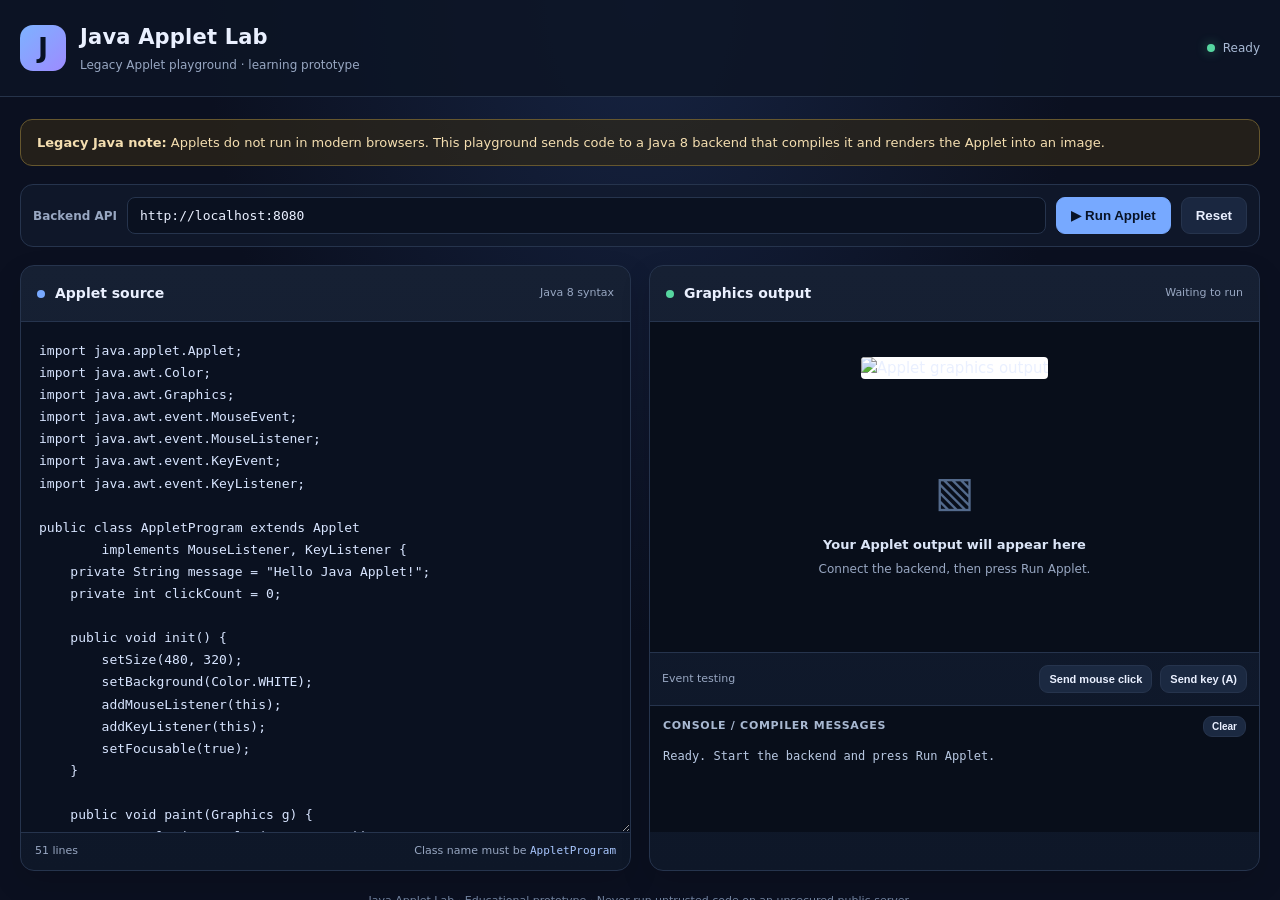
<file: index.html>
<!DOCTYPE html>
<html lang="en">
<head>
  <meta charset="UTF-8">
  <meta name="viewport" content="width=device-width, initial-scale=1.0">
  <meta http-equiv="refresh" content="0; url=frontend/">
  <title>Java Applet Lab</title>
</head>
<body>
  <p>Opening Java Applet Lab...</p>
  <p>
    If the page does not open automatically,
    <a href="frontend/">click here</a>.
  </p>
</body>
</html>
</file>
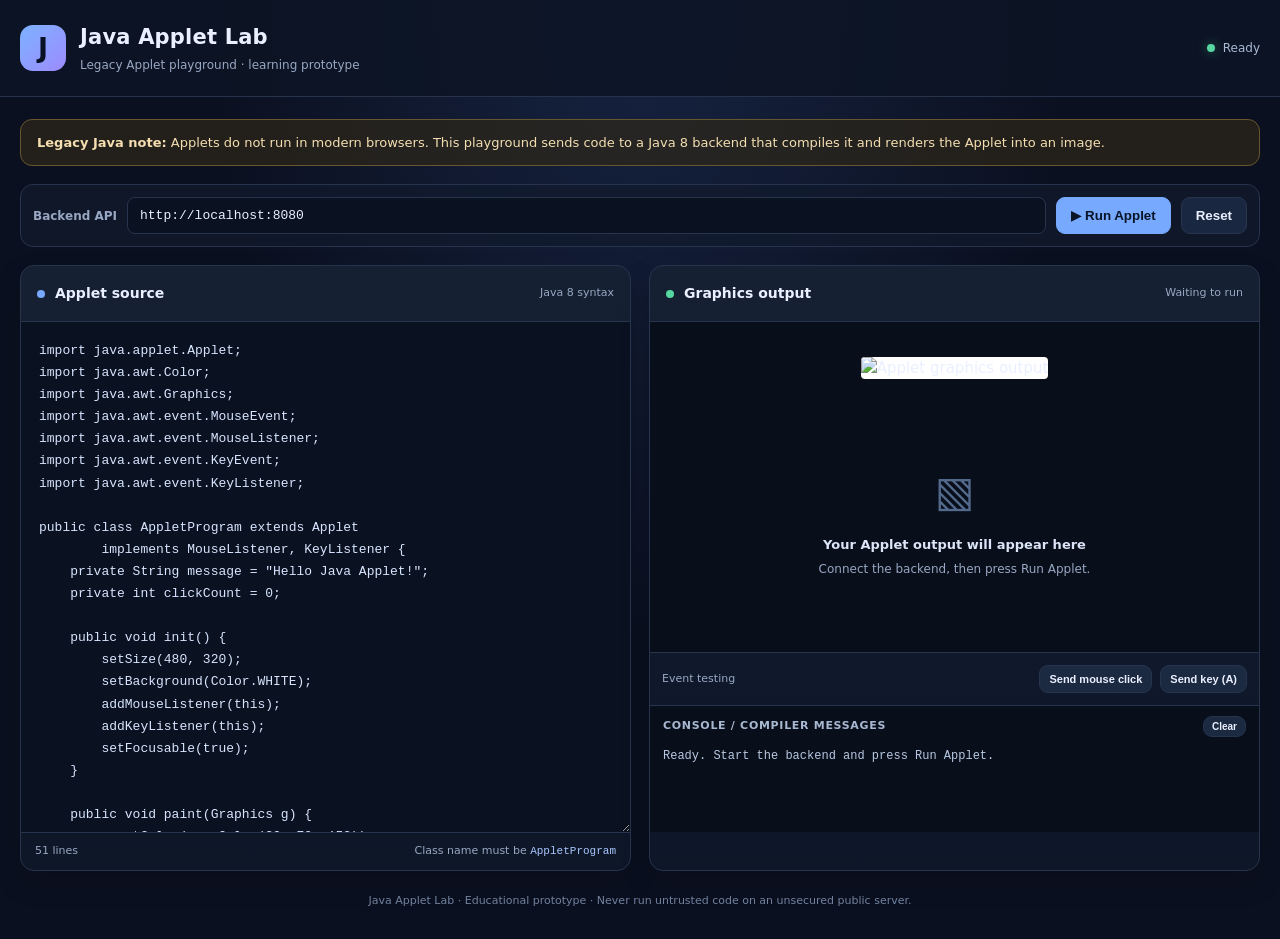
<file: frontend/index.html>
<!doctype html>
<html lang="en">
<head>
  <meta charset="utf-8">
  <meta name="viewport" content="width=device-width, initial-scale=1">
  <title>Java Applet Lab</title>
  <link rel="stylesheet" href="style.css">
</head>
<body>
  <header class="topbar">
    <div class="brand-mark">J</div>
    <div>
      <h1>Java Applet Lab</h1>
      <p>Legacy Applet playground · learning prototype</p>
    </div>
    <span class="status"><i></i> Ready</span>
  </header>

  <main class="page">
    <section class="notice">
      <strong>Legacy Java note:</strong> Applets do not run in modern browsers. This playground sends code to a Java 8 backend that compiles it and renders the Applet into an image.
    </section>

    <section class="toolbar">
      <label for="apiBase">Backend API</label>
      <input id="apiBase" type="url" value="http://localhost:8080" spellcheck="false">
      <button id="runBtn" class="primary">▶ Run Applet</button>
      <button id="resetBtn" class="secondary">Reset</button>
    </section>

    <div class="workspace">
      <section class="panel editor-panel">
        <div class="panel-heading">
          <div><span class="dot blue"></span><h2>Applet source</h2></div>
          <span class="hint">Java 8 syntax</span>
        </div>
        <textarea id="code" autocapitalize="off" autocomplete="off" autocorrect="off" spellcheck="false" aria-label="Java Applet source"></textarea>
        <div class="editor-footer">
          <span id="lineCount">1 line</span>
          <span>Class name must be <code>AppletProgram</code></span>
        </div>
      </section>

      <section class="panel output-panel">
        <div class="panel-heading">
          <div><span class="dot green"></span><h2>Graphics output</h2></div>
          <span class="hint" id="outputStatus">Waiting to run</span>
        </div>
        <div class="canvas-wrap">
          <img id="outputImage" alt="Applet graphics output" hidden>
          <div id="emptyState">
            <div class="empty-icon">▧</div>
            <strong>Your Applet output will appear here</strong>
            <p>Connect the backend, then press Run Applet.</p>
          </div>
        </div>
        <div class="event-tools">
          <span>Event testing</span>
          <button class="event-btn" data-event="mouseClicked">Send mouse click</button>
          <button class="event-btn" data-event="keyPressed">Send key (A)</button>
        </div>
        <div class="console">
          <div class="console-title">Console / compiler messages <button id="clearConsole" type="button">Clear</button></div>
          <pre id="consoleOutput">Ready. Start the backend and press Run Applet.</pre>
        </div>
      </section>
    </div>
    <footer>Java Applet Lab · Educational prototype · Never run untrusted code on an unsecured public server.</footer>
  </main>
  <script src="script.js"></script>
</body>
</html>
</file>
<file: frontend/style.css>
:root{color-scheme:dark;--bg:#0b1020;--panel:#111a2d;--panel2:#0d1527;--line:#26344d;--text:#eaf0ff;--muted:#98a7c2;--blue:#78a9ff;--green:#56d6a0;--red:#ff7b86}
*{box-sizing:border-box}
body{margin:0;background:radial-gradient(ellipse at top,#162341 0,#0b1020 48%);color:var(--text);font:15px/1.5 system-ui,-apple-system,BlinkMacSystemFont,"Segoe UI",sans-serif}
.topbar{display:flex;align-items:center;gap:14px;padding:22px max(20px,calc((100% - 1440px)/2));border-bottom:1px solid #26334a;background:#0c1425d9}
.brand-mark{width:46px;height:46px;display:grid;place-items:center;border-radius:13px;background:linear-gradient(135deg,#7db2ff,#9d8bff);font-size:27px;font-weight:900;color:#081224}
h1,h2,p{margin:0}.topbar h1{font-size:21px;letter-spacing:.2px}.topbar p{color:var(--muted);font-size:12px;margin-top:2px}
.status{margin-left:auto;display:flex;align-items:center;gap:8px;color:#a9bad5;font-size:12px}.status i{width:8px;height:8px;border-radius:50%;background:var(--green);box-shadow:0 0 12px #56d6a077}
.page{max-width:1440px;margin:auto;padding:22px 20px 30px}
.notice{padding:13px 16px;border:1px solid #66572e;background:#302817a8;color:#f4deb0;border-radius:12px;font-size:13px;margin-bottom:18px}
.toolbar{display:flex;align-items:center;gap:10px;flex-wrap:wrap;padding:12px;background:#111a2dbf;border:1px solid var(--line);border-radius:13px;margin-bottom:18px}
.toolbar label{font-size:12px;color:var(--muted);font-weight:700}.toolbar input{flex:1;min-width:200px;background:#0a1120;border:1px solid var(--line);border-radius:8px;padding:10px 12px;color:var(--text);font:13px ui-monospace,monospace}
button{cursor:pointer;border:1px solid var(--line);border-radius:9px;padding:10px 14px;color:var(--text);font-weight:700;background:#1b2941}button:hover{filter:brightness(1.13)}button:disabled{opacity:.5;cursor:wait}.primary{background:#77a9ff;color:#081326;border-color:#77a9ff}.secondary{background:#1a2740}
.workspace{display:grid;grid-template-columns:minmax(0,1fr) minmax(0,1fr);gap:18px;align-items:stretch}
.panel{min-width:0;overflow:hidden;border:1px solid var(--line);border-radius:14px;background:linear-gradient(180deg,#121c30,#0e1728);box-shadow:0 12px 30px #0002}
.panel-heading{height:56px;padding:0 16px;display:flex;align-items:center;justify-content:space-between;border-bottom:1px solid var(--line);background:#ffffff04}
.panel-heading>div{display:flex;align-items:center;gap:10px}.panel-heading h2{font-size:14px}.hint{color:var(--muted);font-size:11px}.dot{width:8px;height:8px;border-radius:50%}.blue{background:var(--blue)}.green{background:var(--green)}
#code{display:block;width:100%;height:510px;resize:vertical;border:0;outline:0;padding:18px;background:#0a1120;color:#d8e5ff;font:13px/1.7 ui-monospace,SFMono-Regular,Consolas,monospace;tab-size:4;white-space:pre;overflow:auto}
.editor-footer{display:flex;justify-content:space-between;gap:10px;padding:10px 14px;border-top:1px solid var(--line);font-size:11px;color:var(--muted)}code{color:#a9c7ff}
.canvas-wrap{min-height:330px;padding:14px;background:#080e1a;display:grid;place-items:center}
#outputImage{display:block;max-width:100%;max-height:500px;object-fit:contain;background:white;border-radius:4px}
#emptyState{text-align:center;color:var(--muted);padding:40px 10px}#emptyState strong{display:block;color:#dbe5f7;font-size:13px;margin-top:12px}#emptyState p{font-size:12px;margin-top:5px}.empty-icon{font-size:42px;color:#536a8c}
.event-tools{display:flex;gap:8px;align-items:center;flex-wrap:wrap;padding:12px;border-top:1px solid var(--line);font-size:11px;color:var(--muted)}.event-tools span{margin-right:auto}.event-btn{padding:7px 9px;font-size:11px}
.console{border-top:1px solid var(--line);background:#080e1a}.console-title{display:flex;justify-content:space-between;align-items:center;padding:10px 13px;font-size:11px;color:#a8b8d1;font-weight:800;text-transform:uppercase;letter-spacing:.7px}.console-title button{padding:4px 8px;font-size:10px}
#consoleOutput{min-height:85px;max-height:180px;overflow:auto;white-space:pre-wrap;overflow-wrap:anywhere;margin:0;padding:0 13px 14px;color:#b8c8e2;font:12px/1.6 ui-monospace,monospace}
footer{text-align:center;padding:22px 0 0;color:#71829e;font-size:11px}
@media(max-width:900px){.workspace{grid-template-columns:1fr}.topbar{padding:17px 16px}.page{padding:15px 12px 24px}#code{height:390px}.canvas-wrap{min-height:260px}}
@media(max-width:480px){.topbar h1{font-size:18px}.brand-mark{width:40px;height:40px}.toolbar{align-items:stretch}.toolbar label{width:100%}.toolbar input{flex-basis:100%;min-width:100%}.toolbar button{flex:1}.editor-footer{flex-direction:column;gap:3px}.panel-heading{padding:0 12px}}
</file>
